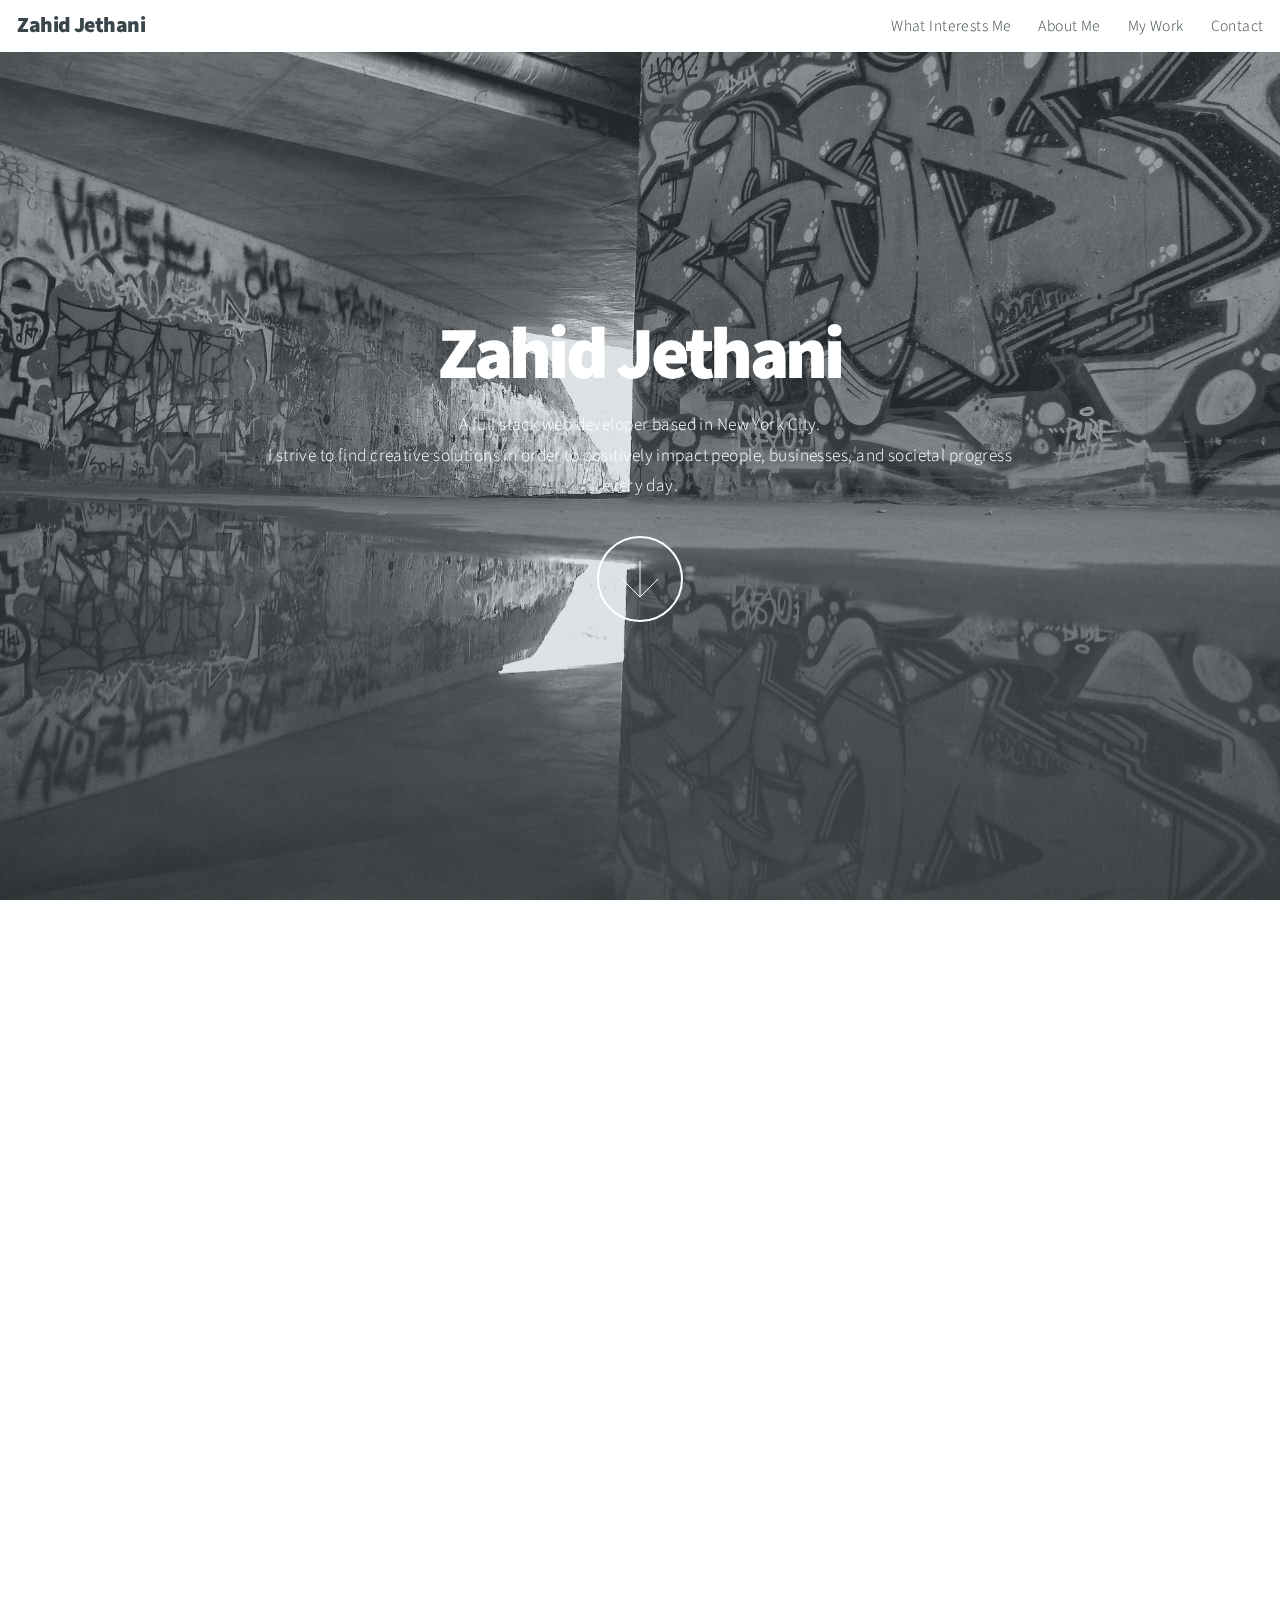
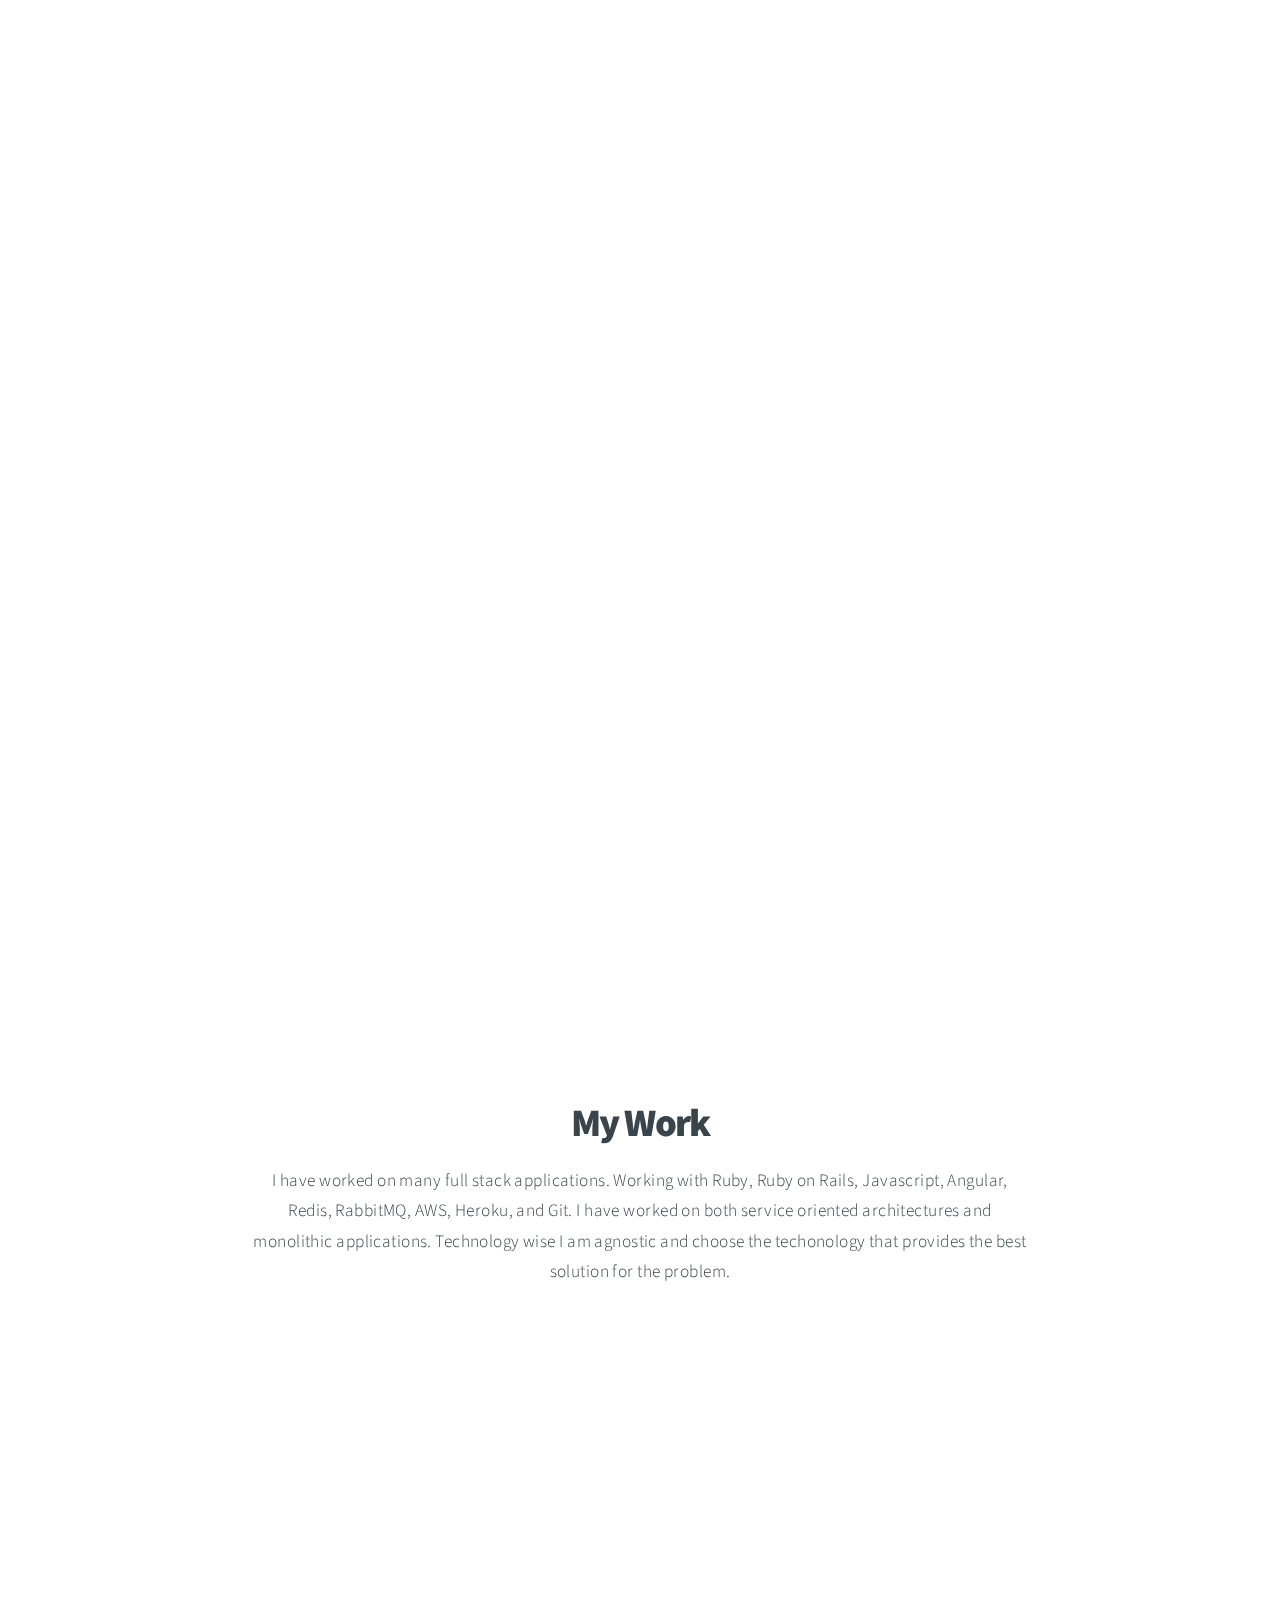
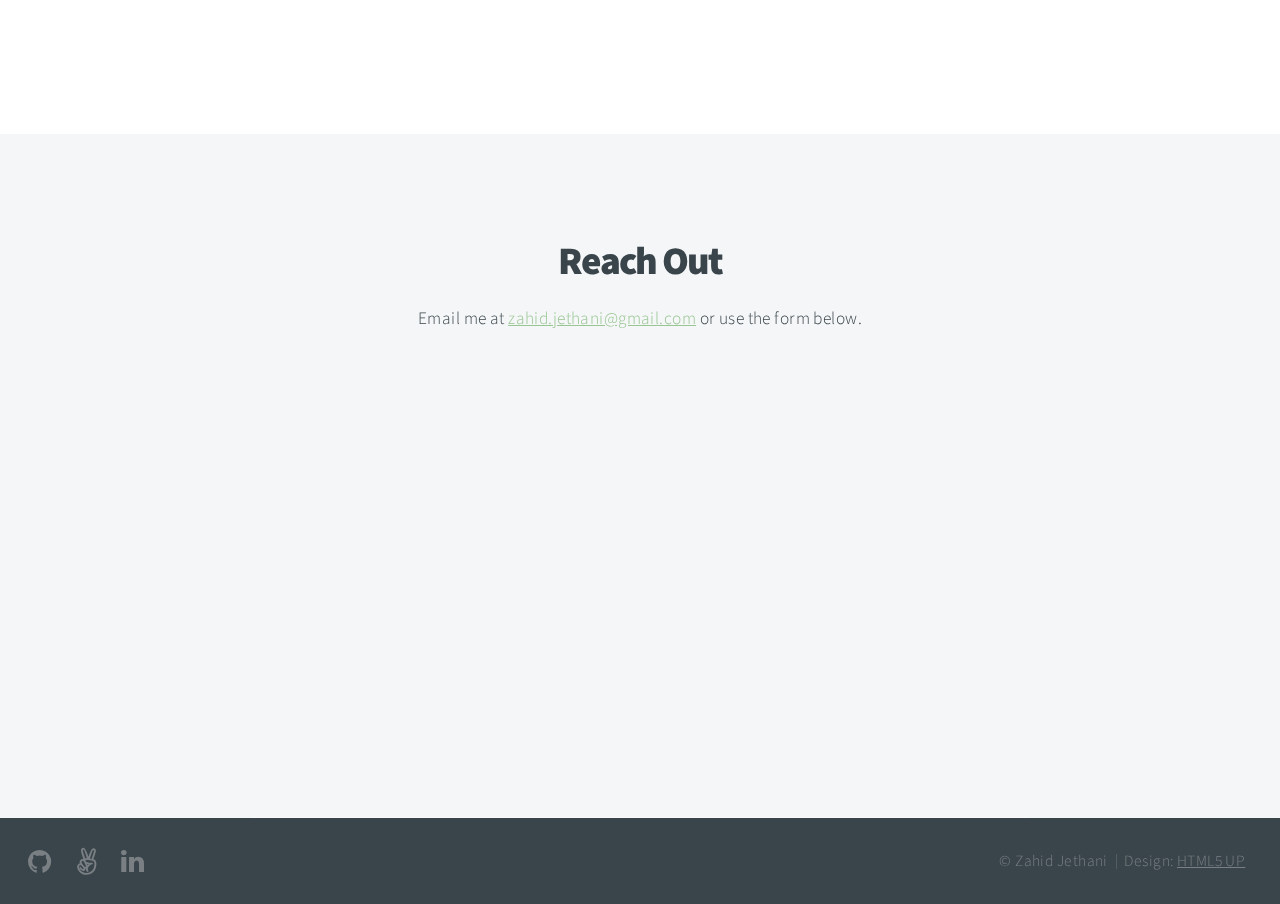
<file: index.html>
<!DOCTYPE HTML>
<!--
	Big Picture by HTML5 UP
	html5up.net | @ajlkn
	Free for personal and commercial use under the CCA 3.0 license (html5up.net/license)
-->
<html>
	<head>
		<title>Zahid Jethani</title>
		<meta charset="utf-8" />
		<meta name="viewport" content="width=device-width, initial-scale=1" />
		<link rel="stylesheet" href="assets/css/main.css" />

    <link rel="apple-touch-icon" sizes="180x180" href="favicons/apple-touch-icon.png">
    <link rel="icon" type="image/png" href="favicons/favicon-32x32.png" sizes="32x32">
    <link rel="icon" type="image/png" href="favicons/favicon-16x16.png" sizes="16x16">
    <link rel="manifest" href="favicons/manifest.json">
    <link rel="mask-icon" href="favicons/safari-pinned-tab.svg" color="#5bbad5">
    <meta name="theme-color" content="#ffffff">
	</head>
	<body>

		<!-- Header -->
			<header id="header">
        <h1><a href="#intro">Zahid Jethani</a></h1>
				<nav>
					<ul>
						<li><a href="#interests">What Interests Me</a></li>
						<li><a href="#about">About Me</a></li>
						<li><a href="#work">My Work</a></li>
						<li><a href="#contact">Contact</a></li>
					</ul>
				</nav>
			</header>

		<!-- Intro -->
			<section id="intro" class="main style1 dark fullscreen">
				<div class="content">
					<header>
						<h2>Zahid Jethani</h2>
					</header>
					<p>
						A full stack web developer based in New York City.<br>
            I strive to find creative solutions in order to positively impact people, businesses, and societal progress every day.
					</p>
					<footer>
						<a href="#interests" class="button style2 down">More</a>
					</footer>
				</div>
			</section>

		<!-- Interests -->
			<section id="interests" class="main style2 left dark fullscreen">
				<div class="content box">
					<header>
						<h2>What Interests Me</h2>
					</header>
					<img src="images/zahid_jethani.jpg" />
					<p>
            Stimulation. I want to be intellectually challenged and find unique, elegant solutions to complex problems.
					</p>
				</div>
				<a href="#about" class="button style2 down anchored">Next</a>
			</section>

		<!-- Two -->
			<section id="about" class="main style2 left dark fullscreen">
				<div class="content box style2">
					<header>
						<h2>About Me</h2>
					</header>
					<p>
            I grew up in Vancouver, Canada where I was majorly interested in athletics and sciences. I had the privilege of playing rugby for team Canada and then attended Brown University in Prov, RI where I studied neuroscience with a concentration in mTBI (concussions). After my undergraduate studies I settled in San Francisco, CA where I helped start a fintech company. After some years in California I decided to move to Brooklyn, NY where I am currently working as a full stack developer.
						<a href="assets/docs/zahid_jethani_resume_latest.pdf", target="blank">
							View my full resume here.
						<a>
					</p>
				</div>
				<a href="#work" class="button style2 down anchored">Next</a>
			</section>

		<!-- Work -->
			<section id="work" class="main style3 primary">
				<div class="content">
					<header>
						<h2>My Work</h2>
						<p>
            I have worked on many full stack applications. Working with Ruby, Ruby on Rails, Javascript, Angular, Redis, RabbitMQ, AWS, Heroku, and Git. I have worked on both service oriented architectures and monolithic applications. Technology wise I am agnostic and choose the techonology that provides the best solution for the problem.
						</p>
					</header>

					<!-- Gallery  -->
						<div class="gallery">
							<article class="from-left">
                <span>
                  <a href="https://fundingcircle.com" target="blank" data-poptrox="ignore" class="image fit">
                    <img src="images/funding_circle.jpg" title="Funding Circle" alt="FundingCircle Logo" />
                  </a>
                </span>
							</article>
							<article class="from-right">
                <span>
                  <a href="http://everwise.com" target="blank" data-poptrox="ignore" class="image fit">
                    <img src="images/everwise.jpg" title="Everwise" alt="Everwise Logo" />
                  </a>
                </span>
							</article>
						</div>

				</div>
			</section>

		<!-- Contact -->
			<section id="contact" class="main style3 secondary">
				<div class="content">
					<header>
						<h2>Reach Out</h2>
						<p>
            Email me at <a href="mailto:zahid.jethani@gmail.com", target="blank">zahid.jethani@gmail.com</a> or use the form below.
						</p>
					</header>
					<div class="box">
						<form action="https://formspree.io/zahid.jethani@gmail.com" method="post">
							<div class="field half first"><input type="text" name="name" placeholder="Name" /></div>
							<div class="field half"><input type="email" name="email" placeholder="Email" /></div>
							<div class="field"><textarea name="message" placeholder="Message" rows="6"></textarea></div>
							<ul class="actions">
								<li><input type="submit" value="Send Message" /></li>
							</ul>
						</form>
					</div>
				</div>
			</section>

		<!-- Footer -->
			<footer id="footer">

				<!-- Icons -->
					<ul class="actions">
						<li>
							<a href="https://github.com/zahidkarim" class="icon fa-github", target="blank">
								<span class="label">Github</span>
							</a>
						</li>
						<li>
							<a href="https://angel.co/zahid-jethani-2" class="icon fa-angellist", target="blank">
								<span class="label">Angel List</span>
							</a>
						</li>
						<li>
							<a href="https://www.linkedin.com/in/zahid-jethani-04983262" class="icon fa-linkedin", target="blank">
								<span class="label">LinkedIn</span>
							</a>
						</li>
					</ul>

				<!-- Menu -->
					<ul class="menu">
            <li>&copy; Zahid Jethani</li><li>Design: <a href="https://html5up.net", target="blank">HTML5 UP</a></li>
					</ul>

			</footer>

		<!-- Scripts -->
			<script src="assets/js/jquery.min.js"></script>
			<script src="assets/js/jquery.poptrox.min.js"></script>
			<script src="assets/js/jquery.scrolly.min.js"></script>
			<script src="assets/js/jquery.scrollex.min.js"></script>
			<script src="assets/js/skel.min.js"></script>
			<script src="assets/js/util.js"></script>
			<!--[if lte IE 8]><script src="assets/js/ie/respond.min.js"></script><![endif]-->
			<script src="assets/js/main.js"></script>

	</body>
</html>
</file>
<file: assets/css/main.css>
@import url("https://fonts.googleapis.com/css?family=Source+Sans+Pro:300,900");
@import url("font-awesome.min.css");
/*
	Big Picture by HTML5 UP
	html5up.net | @ajlkn
	Free for personal and commercial use under the CCA 3.0 license (html5up.net/license)
*/
/* Reset */
html, body, div, span, applet, object, iframe, h1, h2, h3, h4, h5, h6, p, blockquote, pre, a, abbr, acronym, address, big, cite, code, del, dfn, em, img, ins, kbd, q, s, samp, small, strike, strong, sub, sup, tt, var, b, u, i, center, dl, dt, dd, ol, ul, li, fieldset, form, label, legend, table, caption, tbody, tfoot, thead, tr, th, td, article, aside, canvas, details, embed, figure, figcaption, footer, header, hgroup, menu, nav, output, ruby, section, summary, time, mark, audio, video {
  margin: 0;
  padding: 0;
  border: 0;
  font-size: 100%;
  font: inherit;
  vertical-align: baseline; }

article, aside, details, figcaption, figure, footer, header, hgroup, menu, nav, section {
  display: block; }

body {
  line-height: 1; }

ol, ul {
  list-style: none; }

blockquote, q {
  quotes: none; }

blockquote:before, blockquote:after, q:before, q:after {
  content: '';
  content: none; }

table {
  border-collapse: collapse;
  border-spacing: 0; }

body {
  -webkit-text-size-adjust: none; }

/* Box Model */
*, *:before, *:after {
  -moz-box-sizing: border-box;
  -webkit-box-sizing: border-box;
  box-sizing: border-box; }

/* Basic */
@-ms-viewport {
  width: device-width; }
html {
  height: 100%; }

body {
  background: #ffffff;
  height: 100%;
  min-width: 320px; }
  body.is-loading *, body.is-loading *:before, body.is-loading *:after {
    -moz-animation: none !important;
    -webkit-animation: none !important;
    -ms-animation: none !important;
    animation: none !important;
    -moz-transition: none !important;
    -webkit-transition: none !important;
    -ms-transition: none !important;
    transition: none !important; }

/* Spinner */
@-moz-keyframes spinner-rotate {
  0% {
    -moz-transform: scale(1) rotate(0deg);
    -webkit-transform: scale(1) rotate(0deg);
    -ms-transform: scale(1) rotate(0deg);
    transform: scale(1) rotate(0deg); }
  100% {
    -moz-transform: scale(1) rotate(360deg);
    -webkit-transform: scale(1) rotate(360deg);
    -ms-transform: scale(1) rotate(360deg);
    transform: scale(1) rotate(360deg); } }
@-webkit-keyframes spinner-rotate {
  0% {
    -moz-transform: scale(1) rotate(0deg);
    -webkit-transform: scale(1) rotate(0deg);
    -ms-transform: scale(1) rotate(0deg);
    transform: scale(1) rotate(0deg); }
  100% {
    -moz-transform: scale(1) rotate(360deg);
    -webkit-transform: scale(1) rotate(360deg);
    -ms-transform: scale(1) rotate(360deg);
    transform: scale(1) rotate(360deg); } }
@-ms-keyframes spinner-rotate {
  0% {
    -moz-transform: scale(1) rotate(0deg);
    -webkit-transform: scale(1) rotate(0deg);
    -ms-transform: scale(1) rotate(0deg);
    transform: scale(1) rotate(0deg); }
  100% {
    -moz-transform: scale(1) rotate(360deg);
    -webkit-transform: scale(1) rotate(360deg);
    -ms-transform: scale(1) rotate(360deg);
    transform: scale(1) rotate(360deg); } }
@keyframes spinner-rotate {
  0% {
    -moz-transform: scale(1) rotate(0deg);
    -webkit-transform: scale(1) rotate(0deg);
    -ms-transform: scale(1) rotate(0deg);
    transform: scale(1) rotate(0deg); }
  100% {
    -moz-transform: scale(1) rotate(360deg);
    -webkit-transform: scale(1) rotate(360deg);
    -ms-transform: scale(1) rotate(360deg);
    transform: scale(1) rotate(360deg); } }
/* Loader */
@-moz-keyframes spinner-show {
  0% {
    opacity: 0; }
  100% {
    opacity: 1; } }
@-webkit-keyframes spinner-show {
  0% {
    opacity: 0; }
  100% {
    opacity: 1; } }
@-ms-keyframes spinner-show {
  0% {
    opacity: 0; }
  100% {
    opacity: 1; } }
@keyframes spinner-show {
  0% {
    opacity: 0; }
  100% {
    opacity: 1; } }
@-moz-keyframes spinner-hide {
  0% {
    -moz-transform: scale(1) rotate(0deg);
    -webkit-transform: scale(1) rotate(0deg);
    -ms-transform: scale(1) rotate(0deg);
    transform: scale(1) rotate(0deg);
    color: #e5e6e7;
    z-index: 100001; }
  99% {
    -moz-transform: scale(0.5) rotate(360deg);
    -webkit-transform: scale(0.5) rotate(360deg);
    -ms-transform: scale(0.5) rotate(360deg);
    transform: scale(0.5) rotate(360deg);
    color: #e5e6e7;
    z-index: 100001; }
  100% {
    -moz-transform: scale(0.5) rotate(360deg);
    -webkit-transform: scale(0.5) rotate(360deg);
    -ms-transform: scale(0.5) rotate(360deg);
    transform: scale(0.5) rotate(360deg);
    color: #e5e6e7;
    z-index: -1; } }
@-webkit-keyframes spinner-hide {
  0% {
    -moz-transform: scale(1) rotate(0deg);
    -webkit-transform: scale(1) rotate(0deg);
    -ms-transform: scale(1) rotate(0deg);
    transform: scale(1) rotate(0deg);
    color: #e5e6e7;
    z-index: 100001; }
  99% {
    -moz-transform: scale(0.5) rotate(360deg);
    -webkit-transform: scale(0.5) rotate(360deg);
    -ms-transform: scale(0.5) rotate(360deg);
    transform: scale(0.5) rotate(360deg);
    color: #e5e6e7;
    z-index: 100001; }
  100% {
    -moz-transform: scale(0.5) rotate(360deg);
    -webkit-transform: scale(0.5) rotate(360deg);
    -ms-transform: scale(0.5) rotate(360deg);
    transform: scale(0.5) rotate(360deg);
    color: #e5e6e7;
    z-index: -1; } }
@-ms-keyframes spinner-hide {
  0% {
    -moz-transform: scale(1) rotate(0deg);
    -webkit-transform: scale(1) rotate(0deg);
    -ms-transform: scale(1) rotate(0deg);
    transform: scale(1) rotate(0deg);
    color: #e5e6e7;
    z-index: 100001; }
  99% {
    -moz-transform: scale(0.5) rotate(360deg);
    -webkit-transform: scale(0.5) rotate(360deg);
    -ms-transform: scale(0.5) rotate(360deg);
    transform: scale(0.5) rotate(360deg);
    color: #e5e6e7;
    z-index: 100001; }
  100% {
    -moz-transform: scale(0.5) rotate(360deg);
    -webkit-transform: scale(0.5) rotate(360deg);
    -ms-transform: scale(0.5) rotate(360deg);
    transform: scale(0.5) rotate(360deg);
    color: #e5e6e7;
    z-index: -1; } }
@keyframes spinner-hide {
  0% {
    -moz-transform: scale(1) rotate(0deg);
    -webkit-transform: scale(1) rotate(0deg);
    -ms-transform: scale(1) rotate(0deg);
    transform: scale(1) rotate(0deg);
    color: #e5e6e7;
    z-index: 100001; }
  99% {
    -moz-transform: scale(0.5) rotate(360deg);
    -webkit-transform: scale(0.5) rotate(360deg);
    -ms-transform: scale(0.5) rotate(360deg);
    transform: scale(0.5) rotate(360deg);
    color: #e5e6e7;
    z-index: 100001; }
  100% {
    -moz-transform: scale(0.5) rotate(360deg);
    -webkit-transform: scale(0.5) rotate(360deg);
    -ms-transform: scale(0.5) rotate(360deg);
    transform: scale(0.5) rotate(360deg);
    color: #e5e6e7;
    z-index: -1; } }
@-moz-keyframes overlay-hide {
  0% {
    opacity: 1;
    z-index: 100000; }
  15% {
    opacity: 1;
    z-index: 100000; }
  99% {
    opacity: 0;
    z-index: 100000; }
  100% {
    opacity: 0;
    z-index: -1; } }
@-webkit-keyframes overlay-hide {
  0% {
    opacity: 1;
    z-index: 100000; }
  15% {
    opacity: 1;
    z-index: 100000; }
  99% {
    opacity: 0;
    z-index: 100000; }
  100% {
    opacity: 0;
    z-index: -1; } }
@-ms-keyframes overlay-hide {
  0% {
    opacity: 1;
    z-index: 100000; }
  15% {
    opacity: 1;
    z-index: 100000; }
  99% {
    opacity: 0;
    z-index: 100000; }
  100% {
    opacity: 0;
    z-index: -1; } }
@keyframes overlay-hide {
  0% {
    opacity: 1;
    z-index: 100000; }
  15% {
    opacity: 1;
    z-index: 100000; }
  99% {
    opacity: 0;
    z-index: 100000; }
  100% {
    opacity: 0;
    z-index: -1; } }
body {
  text-decoration: none; }
  body:before {
    -moz-animation: spinner-show 1.5s 1 0.25s ease forwards, spinner-hide 0.25s ease-in-out forwards !important;
    -webkit-animation: spinner-show 1.5s 1 0.25s ease forwards, spinner-hide 0.25s ease-in-out forwards !important;
    -ms-animation: spinner-show 1.5s 1 0.25s ease forwards, spinner-hide 0.25s ease-in-out forwards !important;
    animation: spinner-show 1.5s 1 0.25s ease forwards, spinner-hide 0.25s ease-in-out forwards !important;
    -moz-transform-origin: 50% 50%;
    -webkit-transform-origin: 50% 50%;
    -ms-transform-origin: 50% 50%;
    transform-origin: 50% 50%;
    -moz-osx-font-smoothing: grayscale;
    -webkit-font-smoothing: antialiased;
    font-family: FontAwesome;
    font-style: normal;
    font-weight: normal;
    text-transform: none !important;
    color: #e5e6e7;
    content: '\f1ce';
    cursor: default;
    display: block;
    font-size: 2em;
    height: 2em;
    left: 50%;
    line-height: 2em;
    margin: -1em 0 0 -1em;
    opacity: 0;
    position: fixed;
    text-align: center;
    top: 50%;
    width: 2em;
    z-index: -1; }
  body:after {
    -moz-animation: overlay-hide 1.5s ease-in forwards !important;
    -webkit-animation: overlay-hide 1.5s ease-in forwards !important;
    -ms-animation: overlay-hide 1.5s ease-in forwards !important;
    animation: overlay-hide 1.5s ease-in forwards !important;
    background: #ffffff;
    content: '';
    display: block;
    height: 100%;
    left: 0;
    opacity: 0;
    position: fixed;
    top: 0;
    width: 100%;
    z-index: -1; }
  body.is-loading:before {
    -moz-animation: spinner-show 1.5s 1 0.25s ease forwards, spinner-rotate 0.75s infinite linear !important;
    -webkit-animation: spinner-show 1.5s 1 0.25s ease forwards, spinner-rotate 0.75s infinite linear !important;
    -ms-animation: spinner-show 1.5s 1 0.25s ease forwards, spinner-rotate 0.75s infinite linear !important;
    animation: spinner-show 1.5s 1 0.25s ease forwards, spinner-rotate 0.75s infinite linear !important;
    z-index: 100001; }
  body.is-loading:after {
    -moz-animation: none !important;
    -webkit-animation: none !important;
    -ms-animation: none !important;
    animation: none !important;
    opacity: 1;
    z-index: 100000; }

@media (-webkit-min-device-pixel-ratio: 2) {
  body:before {
    line-height: 2.025em; } }
/* Type */
body, input, textarea, select {
  font-family: "Source Sans Pro", "sans-serif";
  font-weight: 300;
  font-size: 18pt;
  line-height: 1.75em;
  color: #39454b;
  letter-spacing: 0.025em; }
  @media screen and (max-width: 1920px) {
    body, input, textarea, select {
      font-size: 17pt; } }
  @media screen and (max-width: 1680px) {
    body, input, textarea, select {
      font-size: 15pt; } }
  @media screen and (max-width: 1280px) {
    body, input, textarea, select {
      font-size: 13pt; } }
  @media screen and (max-width: 1000px) {
    body, input, textarea, select {
      font-size: 13pt; } }
  @media screen and (max-width: 736px) {
    body, input, textarea, select {
      font-size: 12pt;
      line-height: 1.5em; } }

h1, h2, h3, h4, h5, h6 {
  font-weight: 900;
  color: inherit;
  letter-spacing: -0.0325em; }
  h1 a, h2 a, h3 a, h4 a, h5 a, h6 a {
    color: inherit;
    text-decoration: none; }

h2 {
  font-size: 2.25em;
  line-height: 1.25em;
  letter-spacing: -0.05em; }

@media screen and (max-width: 736px) {
  h2 {
    font-size: 1.5em; } }
strong, b {
  font-weight: 900;
  color: inherit; }

em, i {
  font-style: italic; }

a {
  -moz-transition: color 0.2s ease-in-out;
  -webkit-transition: color 0.2s ease-in-out;
  -ms-transition: color 0.2s ease-in-out;
  transition: color 0.2s ease-in-out;
  color: #98c593; }

sub {
  position: relative;
  top: 0.5em;
  font-size: 0.8em; }

sup {
  position: relative;
  top: -0.5em;
  font-size: 0.8em; }

hr {
  border: 0;
  border-top: solid 1px #e5e6e7; }

blockquote {
  border-left: solid 0.5em #e5e6e7;
  padding: 1em 0 1em 2em;
  font-style: italic; }

p, ul, ol, dl, table {
  margin-bottom: 1em; }

/* Box */
.box {
  background: #ffffff;
  opacity: 0.8;
  color: #39454b;
  padding: 2em; }
  .box > :last-child {
    margin-bottom: 0; }
  .box.style2 {
    padding: 2.5em 2.5em 2.5em 2.5em; }
  @media screen and (max-width: 736px) {
    .box {
      padding: 1em; }
      .box.style2 {
        padding: 1.5em 1.25em 1.5em 1.25em;
        background-color: rgba(255, 255, 255, 0.9); } }

/* Button */
input[type="button"],
input[type="submit"],
input[type="reset"],
.button,
button {
  -moz-appearance: none;
  -webkit-appearance: none;
  -ms-appearance: none;
  appearance: none;
  -moz-transition: background-color 0.2s ease-in-out;
  -webkit-transition: background-color 0.2s ease-in-out;
  -ms-transition: background-color 0.2s ease-in-out;
  transition: background-color 0.2s ease-in-out;
  background-color: #98c593;
  border: 0;
  border-radius: 3.5em;
  color: #ffffff;
  cursor: pointer;
  display: inline-block;
  height: 3.5em;
  line-height: 3.5em;
  outline: 0;
  padding: 0 2em 0 2em;
  position: relative;
  text-align: center;
  text-decoration: none; }
  input[type="button"].down,
  input[type="submit"].down,
  input[type="reset"].down,
  .button.down,
  button.down {
    width: 5em;
    height: 5em;
    line-height: 4.5em;
    padding: 0;
    background-image: url("images/dark-arrow.svg");
    background-position: center center;
    background-repeat: no-repeat;
    text-indent: -10em;
    overflow: hidden; }
    input[type="button"].down.anchored,
    input[type="submit"].down.anchored,
    input[type="reset"].down.anchored,
    .button.down.anchored,
    button.down.anchored {
      bottom: 0;
      border-bottom: 0;
      border-radius: 3em 3em 0 0;
      height: 4.5em;
      margin-left: -2.5em; }
  input[type="button"].anchored,
  input[type="submit"].anchored,
  input[type="reset"].anchored,
  .button.anchored,
  button.anchored {
    position: absolute;
    left: 50%; }
  input[type="button"]:hover,
  input[type="submit"]:hover,
  input[type="reset"]:hover,
  .button:hover,
  button:hover {
    background-color: #a8cea4; }
  input[type="button"]:active,
  input[type="submit"]:active,
  input[type="reset"]:active,
  .button:active,
  button:active {
    background-color: #88bc82; }
  input[type="button"].style2,
  input[type="submit"].style2,
  input[type="reset"].style2,
  .button.style2,
  button.style2 {
    background-color: transparent;
    border: solid 2px #e5e6e7;
    color: inherit; }
    input[type="button"].style2:hover,
    input[type="submit"].style2:hover,
    input[type="reset"].style2:hover,
    .button.style2:hover,
    button.style2:hover {
      background-color: rgba(229, 230, 231, 0.25); }
    input[type="button"].style2:active,
    input[type="submit"].style2:active,
    input[type="reset"].style2:active,
    .button.style2:active,
    button.style2:active {
      background-color: rgba(229, 230, 231, 0.375); }
    input[type="button"].style2.down,
    input[type="submit"].style2.down,
    input[type="reset"].style2.down,
    .button.style2.down,
    button.style2.down {
      background-image: url("images/arrow.svg"); }

/* Form */
form {
  margin: 0 0 2em 0; }
  form .field {
    margin: 0 0 1.5em 0; }
    form .field.half {
      width: 50%;
      float: left;
      padding: 0 0 0 0.75em; }
      form .field.half.first {
        padding: 0 0.75em 0 0; }
  form > .actions {
    margin: 1.5em 0 0 0 !important; }
  @media screen and (max-width: 736px) {
    form .field {
      margin: 0 0 1em 0; }
      form .field.half {
        padding: 0 0 0 0.5em; }
        form .field.half.first {
          padding: 0 0.5em 0 0; }
    form > .actions {
      margin: 1em 0 0 0 !important; } }
  @media screen and (max-width: 480px) {
    form .field.half {
      width: 100%;
      float: none;
      padding: 0; }
      form .field.half.first {
        padding: 0; } }

label {
  display: block; }

input[type="text"],
input[type="password"],
input[type="email"],
input[type="tel"],
input[type="search"],
input[type="url"],
select,
textarea {
  -moz-appearance: none;
  -webkit-appearance: none;
  -ms-appearance: none;
  appearance: none;
  -moz-transition: border-color 0.2s ease-in-out, color 0.2s ease-in-out;
  -webkit-transition: border-color 0.2s ease-in-out, color 0.2s ease-in-out;
  -ms-transition: border-color 0.2s ease-in-out, color 0.2s ease-in-out;
  transition: border-color 0.2s ease-in-out, color 0.2s ease-in-out;
  color: #39454b;
  display: block;
  width: 100%;
  padding: 0.65em 0.75em;
  background: none;
  border: solid 2px #e5e6e7;
  color: inherit;
  border-radius: 0.5em;
  outline: none; }
  input[type="text"]:focus,
  input[type="password"]:focus,
  input[type="email"]:focus,
  input[type="tel"]:focus,
  input[type="search"]:focus,
  input[type="url"]:focus,
  select:focus,
  textarea:focus {
    border-color: #9ac8e9; }

input[type="text"],
input[type="password"],
input[type="email"],
input[type="tel"],
input[type="search"],
input[type="url"],
select {
  line-height: 1.35em; }

textarea {
  min-height: 8em; }

::-moz-focus-inner {
  border: 0; }

::-webkit-input-placeholder {
  opacity: 0.375; }

:-moz-placeholder {
  opacity: 0.375; }

::-moz-placeholder {
  opacity: 0.375; }

:-ms-input-placeholder {
  opacity: 0.375; }

.formerize-placeholder {
  opacity: 0.375; }

/* Icon */
.icon {
  text-decoration: none; }
  .icon:before {
    display: inline-block;
    font-family: FontAwesome;
    font-size: 1.25em;
    text-decoration: none;
    font-style: normal;
    font-weight: normal;
    line-height: 1;
    -webkit-font-smoothing: antialiased;
    -moz-osx-font-smoothing: grayscale; }
  .icon > .label {
    display: none; }

/* Image */
.image {
  position: relative;
  display: inline-block; }
  .image:before {
    content: '';
    position: absolute;
    left: 0;
    top: 0;
    width: 100%;
    height: 100%;
    background: url("images/overlay.png");
    transition: opacity .25s ease-in-out; }
  .image:hover:before {
    opacity: 0; }
  .image img {
    display: block;
    width: 100%; }
  .image.featured {
    display: block;
    width: 100%;
    margin: 0 0 2em 0; }
  .image.fit {
    display: block;
    width: 100%; }
  .image.left {
    float: left;
    margin: 0 2em 2em 0; }
  .image.centered {
    display: block;
    margin: 0 0 2em 0; }
    .image.centered img {
      margin: 0 auto;
      width: auto; }

/* List */
ul.default {
  list-style: disc;
  padding-left: 1em; }
  ul.default li {
    padding-left: 0.5em; }
ul.icons {
  cursor: default; }
  ul.icons li {
    display: inline-block; }
  ul.icons a {
    display: inline-block;
    width: 2em;
    height: 2em;
    line-height: 2em;
    text-align: center;
    border: 0; }
ul.menu {
  cursor: default; }
  ul.menu li {
    display: inline-block;
    line-height: 1em;
    border-left: solid 1px #e5e6e7;
    padding: 0 0 0 0.5em;
    margin: 0 0 0 0.5em; }
    ul.menu li:first-child {
      border-left: 0;
      padding-left: 0;
      margin-left: 0; }
ul.actions {
  cursor: default; }
  ul.actions li {
    display: inline-block;
    margin: 0 0 0 0.5em; }
    ul.actions li:first-child {
      margin-left: 0; }

ol.default {
  list-style: decimal;
  padding-left: 1.25em; }
  ol.default li {
    padding-left: 0.25em; }

/* Sections/Article */
header {
  margin-bottom: 1em; }
  header p {
    display: block;
    margin: 1em 0 0 0;
    padding: 0 0 0.5em 0; }

footer {
  margin-top: 2em; }

/* Table */
table {
  width: 100%; }
  table.default {
    width: 100%; }
    table.default tbody tr:nth-child(2n+2) {
      background: rgba(229, 230, 231, 0.5); }
    table.default td {
      padding: 0.5em 1em 0.5em 1em; }
    table.default th {
      text-align: left;
      font-weight: 900;
      padding: 0.5em 1em 0.5em 1em; }
    table.default thead {
      background: #39454b;
      color: #ffffff; }
    table.default tfoot {
      background: #e5e6e7; }

/* Poptrox */
.poptrox-popup {
  -moz-box-sizing: content-box;
  -webkit-box-sizing: content-box;
  -ms-box-sizing: content-box;
  box-sizing: content-box;
  background: #fff;
  padding-bottom: 3em;
  box-shadow: 0 0.1em 0.15em 0 rgba(0, 0, 0, 0.15); }
  .poptrox-popup .loader {
    position: absolute;
    top: 50%;
    left: 50%;
    margin: -1em 0 0 -1em;
    width: 2em;
    height: 2em;
    display: block;
    font-size: 2em; }
    .poptrox-popup .loader:before {
      -moz-animation: spinner-rotate 0.75s infinite linear !important;
      -webkit-animation: spinner-rotate 0.75s infinite linear !important;
      -ms-animation: spinner-rotate 0.75s infinite linear !important;
      animation: spinner-rotate 0.75s infinite linear !important;
      -moz-osx-font-smoothing: grayscale;
      -webkit-font-smoothing: antialiased;
      font-family: FontAwesome;
      font-style: normal;
      font-weight: normal;
      text-transform: none !important;
      color: #e5e6e7;
      content: '\f1ce';
      cursor: default;
      display: block;
      height: 2em;
      left: 0;
      line-height: 2em;
      position: absolute;
      text-align: center;
      top: 0;
      width: 2em; }
  .poptrox-popup .caption {
    position: absolute;
    bottom: 0;
    left: 0;
    background: #ffffff;
    width: 100%;
    height: 3em;
    line-height: 2.8em;
    text-align: center;
    cursor: default;
    z-index: 1;
    font-size: 0.9em; }
  .poptrox-popup .nav-next,
  .poptrox-popup .nav-previous {
    -moz-transition: opacity 0.2s ease-in-out;
    -webkit-transition: opacity 0.2s ease-in-out;
    -ms-transition: opacity 0.2s ease-in-out;
    transition: opacity 0.2s ease-in-out;
    position: absolute;
    top: 0;
    width: 50%;
    height: 100%;
    opacity: 0;
    cursor: pointer;
    background: rgba(0, 0, 0, 0.01);
    -webkit-tap-highlight-color: rgba(255, 255, 255, 0); }
  .poptrox-popup .nav-next:before,
  .poptrox-popup .nav-previous:before {
    content: '';
    position: absolute;
    width: 96px;
    height: 64px;
    background: url("images/poptrox-nav.svg");
    top: calc(50% - 1.5em);
    margin: -32px 0 0 0; }
  .poptrox-popup:hover .nav-next,
  .poptrox-popup:hover .nav-previous {
    opacity: 0.5; }
  .poptrox-popup:hover .nav-next:hover,
  .poptrox-popup:hover .nav-previous:hover {
    opacity: 1.0; }
  .poptrox-popup .nav-previous:before {
    -moz-transform: scaleX(-1);
    -webkit-transform: scaleX(-1);
    -ms-transform: scaleX(-1);
    transform: scaleX(-1);
    -ms-filter: "FlipH";
    filter: FlipH; }
  .poptrox-popup .nav-next {
    right: 0; }
    .poptrox-popup .nav-next:before {
      right: 0; }
  .poptrox-popup .nav-previous {
    left: 0; }
    .poptrox-popup .nav-previous:before {
      left: 0; }
  .poptrox-popup .closer {
    -moz-transition: opacity 0.2s ease-in-out;
    -webkit-transition: opacity 0.2s ease-in-out;
    -ms-transition: opacity 0.2s ease-in-out;
    transition: opacity 0.2s ease-in-out;
    position: absolute;
    top: 0;
    right: 0;
    width: 64px;
    height: 64px;
    text-indent: -9999px;
    z-index: 2;
    opacity: 0;
    -webkit-tap-highlight-color: rgba(255, 255, 255, 0); }
    .poptrox-popup .closer:before {
      content: '';
      display: block;
      position: absolute;
      right: 16px;
      top: 16px;
      width: 40px;
      height: 40px;
      border-radius: 100%;
      box-shadow: inset 0 0 0 2px #fff;
      background: url("images/poptrox-closer.svg") center center;
      color: #ffffff !important; }
  .poptrox-popup:hover .closer {
    opacity: 0.5; }
    .poptrox-popup:hover .closer:hover {
      opacity: 1.0; }
  body.is-touch .poptrox-popup .nav-next,
  body.is-touch .poptrox-popup .nav-previous,
  body.is-touch .poptrox-popup .closer {
    opacity: 1.0 !important; }
  @media screen and (max-width: 736px) {
    .poptrox-popup .nav-next:before,
    .poptrox-popup .nav-previous:before {
      width: 48px;
      height: 32px;
      background-size: contain;
      margin: -16px 0 0 0; }
    .poptrox-popup .closer:before {
      right: 12px;
      top: 12px;
      width: 20px;
      height: 20px;
      box-shadow: inset 0 0 0 1px #fff;
      background-size: contain;
      opacity: 0.65; } }

/* Gallery */
.gallery {
  display: -moz-flex;
  display: -webkit-flex;
  display: -ms-flex;
  display: flex;
  -moz-flex-wrap: wrap;
  -webkit-flex-wrap: wrap;
  -ms-flex-wrap: wrap;
  flex-wrap: wrap;
  width: 45em;
  max-width: 100%;
  margin: 0 auto 2em auto; }
  .gallery article {
    -moz-transition: -moz-transform 1s ease, opacity 1s ease;
    -webkit-transition: -webkit-transform 1s ease, opacity 1s ease;
    -ms-transition: -ms-transform 1s ease, opacity 1s ease;
    transition: transform 1s ease, opacity 1s ease;
    -moz-transform: translateX(0);
    -webkit-transform: translateX(0);
    -ms-transform: translateX(0);
    transform: translateX(0);
    width: 50%;
    position: relative;
    opacity: 1.0; }
    .gallery article .box {
      position: relative;
      height: 200px;
      width: 200px;
      margin: 0;
    }
    .gallery article .image {
      margin: 0;
      display: block; }
    .gallery article:nth-last-child(1n) {
      -moz-transition-delay: 0.05s;
      -webkit-transition-delay: 0.05s;
      -ms-transition-delay: 0.05s;
      transition-delay: 0.05s; }
    .gallery article:nth-last-child(2n) {
      -moz-transition-delay: 0.05s;
      -webkit-transition-delay: 0.05s;
      -ms-transition-delay: 0.05s;
      transition-delay: 0.05s; }
    .gallery article:nth-last-child(2n) {
      -moz-transition-delay: 0.1s;
      -webkit-transition-delay: 0.1s;
      -ms-transition-delay: 0.1s;
      transition-delay: 0.1s; }
    .gallery article:nth-last-child(3n) {
      -moz-transition-delay: 0.1s;
      -webkit-transition-delay: 0.1s;
      -ms-transition-delay: 0.1s;
      transition-delay: 0.1s; }
    .gallery article:nth-last-child(3n) {
      -moz-transition-delay: 0.15s;
      -webkit-transition-delay: 0.15s;
      -ms-transition-delay: 0.15s;
      transition-delay: 0.15s; }
    .gallery article:nth-last-child(4n) {
      -moz-transition-delay: 0.15s;
      -webkit-transition-delay: 0.15s;
      -ms-transition-delay: 0.15s;
      transition-delay: 0.15s; }
    .gallery article:nth-last-child(4n) {
      -moz-transition-delay: 0.2s;
      -webkit-transition-delay: 0.2s;
      -ms-transition-delay: 0.2s;
      transition-delay: 0.2s; }
    .gallery article:nth-last-child(5n) {
      -moz-transition-delay: 0.2s;
      -webkit-transition-delay: 0.2s;
      -ms-transition-delay: 0.2s;
      transition-delay: 0.2s; }
    .gallery article:nth-last-child(5n) {
      -moz-transition-delay: 0.25s;
      -webkit-transition-delay: 0.25s;
      -ms-transition-delay: 0.25s;
      transition-delay: 0.25s; }
    .gallery article:nth-last-child(6n) {
      -moz-transition-delay: 0.25s;
      -webkit-transition-delay: 0.25s;
      -ms-transition-delay: 0.25s;
      transition-delay: 0.25s; }
    .gallery article:nth-last-child(6n) {
      -moz-transition-delay: 0.3s;
      -webkit-transition-delay: 0.3s;
      -ms-transition-delay: 0.3s;
      transition-delay: 0.3s; }
    .gallery article:nth-last-child(7n) {
      -moz-transition-delay: 0.3s;
      -webkit-transition-delay: 0.3s;
      -ms-transition-delay: 0.3s;
      transition-delay: 0.3s; }
    .gallery article:nth-last-child(7n) {
      -moz-transition-delay: 0.35s;
      -webkit-transition-delay: 0.35s;
      -ms-transition-delay: 0.35s;
      transition-delay: 0.35s; }
    .gallery article:nth-last-child(8n) {
      -moz-transition-delay: 0.35s;
      -webkit-transition-delay: 0.35s;
      -ms-transition-delay: 0.35s;
      transition-delay: 0.35s; }
    .gallery article:nth-last-child(8n) {
      -moz-transition-delay: 0.4s;
      -webkit-transition-delay: 0.4s;
      -ms-transition-delay: 0.4s;
      transition-delay: 0.4s; }
    .gallery article:nth-last-child(9n) {
      -moz-transition-delay: 0.4s;
      -webkit-transition-delay: 0.4s;
      -ms-transition-delay: 0.4s;
      transition-delay: 0.4s; }
    .gallery article:nth-last-child(9n) {
      -moz-transition-delay: 0.45s;
      -webkit-transition-delay: 0.45s;
      -ms-transition-delay: 0.45s;
      transition-delay: 0.45s; }
    .gallery article:nth-last-child(10n) {
      -moz-transition-delay: 0.45s;
      -webkit-transition-delay: 0.45s;
      -ms-transition-delay: 0.45s;
      transition-delay: 0.45s; }
    .gallery article:nth-last-child(10n) {
      -moz-transition-delay: 0.5s;
      -webkit-transition-delay: 0.5s;
      -ms-transition-delay: 0.5s;
      transition-delay: 0.5s; }
    .gallery article:nth-last-child(11n) {
      -moz-transition-delay: 0.5s;
      -webkit-transition-delay: 0.5s;
      -ms-transition-delay: 0.5s;
      transition-delay: 0.5s; }
    .gallery article:nth-last-child(11n) {
      -moz-transition-delay: 0.55s;
      -webkit-transition-delay: 0.55s;
      -ms-transition-delay: 0.55s;
      transition-delay: 0.55s; }
    .gallery article:nth-last-child(12n) {
      -moz-transition-delay: 0.55s;
      -webkit-transition-delay: 0.55s;
      -ms-transition-delay: 0.55s;
      transition-delay: 0.55s; }
    .gallery article:nth-last-child(12n) {
      -moz-transition-delay: 0.6s;
      -webkit-transition-delay: 0.6s;
      -ms-transition-delay: 0.6s;
      transition-delay: 0.6s; }
    .gallery article:nth-last-child(13n) {
      -moz-transition-delay: 0.6s;
      -webkit-transition-delay: 0.6s;
      -ms-transition-delay: 0.6s;
      transition-delay: 0.6s; }
    .gallery article:nth-last-child(13n) {
      -moz-transition-delay: 0.65s;
      -webkit-transition-delay: 0.65s;
      -ms-transition-delay: 0.65s;
      transition-delay: 0.65s; }
    .gallery article:nth-last-child(14n) {
      -moz-transition-delay: 0.65s;
      -webkit-transition-delay: 0.65s;
      -ms-transition-delay: 0.65s;
      transition-delay: 0.65s; }
    .gallery article:nth-last-child(14n) {
      -moz-transition-delay: 0.7s;
      -webkit-transition-delay: 0.7s;
      -ms-transition-delay: 0.7s;
      transition-delay: 0.7s; }
    .gallery article:nth-last-child(15n) {
      -moz-transition-delay: 0.7s;
      -webkit-transition-delay: 0.7s;
      -ms-transition-delay: 0.7s;
      transition-delay: 0.7s; }
    .gallery article:nth-last-child(15n) {
      -moz-transition-delay: 0.75s;
      -webkit-transition-delay: 0.75s;
      -ms-transition-delay: 0.75s;
      transition-delay: 0.75s; }
    .gallery article:nth-last-child(16n) {
      -moz-transition-delay: 0.75s;
      -webkit-transition-delay: 0.75s;
      -ms-transition-delay: 0.75s;
      transition-delay: 0.75s; }
    .gallery article:nth-last-child(16n) {
      -moz-transition-delay: 0.8s;
      -webkit-transition-delay: 0.8s;
      -ms-transition-delay: 0.8s;
      transition-delay: 0.8s; }
    .gallery article:nth-last-child(17n) {
      -moz-transition-delay: 0.8s;
      -webkit-transition-delay: 0.8s;
      -ms-transition-delay: 0.8s;
      transition-delay: 0.8s; }
    .gallery article:nth-last-child(17n) {
      -moz-transition-delay: 0.85s;
      -webkit-transition-delay: 0.85s;
      -ms-transition-delay: 0.85s;
      transition-delay: 0.85s; }
    .gallery article:nth-last-child(18n) {
      -moz-transition-delay: 0.85s;
      -webkit-transition-delay: 0.85s;
      -ms-transition-delay: 0.85s;
      transition-delay: 0.85s; }
    .gallery article:nth-last-child(18n) {
      -moz-transition-delay: 0.9s;
      -webkit-transition-delay: 0.9s;
      -ms-transition-delay: 0.9s;
      transition-delay: 0.9s; }
    .gallery article:nth-last-child(19n) {
      -moz-transition-delay: 0.9s;
      -webkit-transition-delay: 0.9s;
      -ms-transition-delay: 0.9s;
      transition-delay: 0.9s; }
    .gallery article:nth-last-child(19n) {
      -moz-transition-delay: 0.95s;
      -webkit-transition-delay: 0.95s;
      -ms-transition-delay: 0.95s;
      transition-delay: 0.95s; }
    .gallery article:nth-last-child(20n) {
      -moz-transition-delay: 0.95s;
      -webkit-transition-delay: 0.95s;
      -ms-transition-delay: 0.95s;
      transition-delay: 0.95s; }
    .gallery article:nth-last-child(20n) {
      -moz-transition-delay: 1s;
      -webkit-transition-delay: 1s;
      -ms-transition-delay: 1s;
      transition-delay: 1s; }
    .gallery article:nth-last-child(21n) {
      -moz-transition-delay: 1s;
      -webkit-transition-delay: 1s;
      -ms-transition-delay: 1s;
      transition-delay: 1s; }
    .gallery article:nth-last-child(21n) {
      -moz-transition-delay: 1.05s;
      -webkit-transition-delay: 1.05s;
      -ms-transition-delay: 1.05s;
      transition-delay: 1.05s; }
    .gallery article:nth-last-child(22n) {
      -moz-transition-delay: 1.05s;
      -webkit-transition-delay: 1.05s;
      -ms-transition-delay: 1.05s;
      transition-delay: 1.05s; }
    .gallery article:nth-last-child(22n) {
      -moz-transition-delay: 1.1s;
      -webkit-transition-delay: 1.1s;
      -ms-transition-delay: 1.1s;
      transition-delay: 1.1s; }
    .gallery article:nth-last-child(23n) {
      -moz-transition-delay: 1.1s;
      -webkit-transition-delay: 1.1s;
      -ms-transition-delay: 1.1s;
      transition-delay: 1.1s; }
    .gallery article:nth-last-child(23n) {
      -moz-transition-delay: 1.15s;
      -webkit-transition-delay: 1.15s;
      -ms-transition-delay: 1.15s;
      transition-delay: 1.15s; }
    .gallery article:nth-last-child(24n) {
      -moz-transition-delay: 1.15s;
      -webkit-transition-delay: 1.15s;
      -ms-transition-delay: 1.15s;
      transition-delay: 1.15s; }
  .gallery.inactive article {
    opacity: 0; }
    .gallery.inactive article.from-left {
      -moz-transform: translateX(-14em);
      -webkit-transform: translateX(-14em);
      -ms-transform: translateX(-14em);
      transform: translateX(-14em); }
    .gallery.inactive article.from-right {
      -moz-transform: translateX(14em);
      -webkit-transform: translateX(14em);
      -ms-transform: translateX(14em);
      transform: translateX(14em); }
    .gallery.inactive article.from-top {
      -moz-transform: translateY(-7em);
      -webkit-transform: translateY(-7em);
      -ms-transform: translateY(-7em);
      transform: translateY(-7em); }
    .gallery.inactive article.from-bottom {
      -moz-transform: translateY(7em);
      -webkit-transform: translateY(7em);
      -ms-transform: translateY(7em);
      transform: translateY(7em); }
  @media screen and (max-width: 480px) {
    .gallery {
      -moz-flex-wrap: nowrap;
      -webkit-flex-wrap: nowrap;
      -ms-flex-wrap: nowrap;
      flex-wrap: nowrap;
      -moz-flex-direction: column;
      -webkit-flex-direction: column;
      -ms-flex-direction: column;
      flex-direction: column; }
      .gallery article {
        width: 100%; } }

/* Header */
#header {
  position: fixed;
  z-index: 10000;
  left: 0;
  top: 0;
  width: 100%;
  background: rgba(255, 255, 255, 0.95);
  height: 3em;
  line-height: 3em;
  box-shadow: 0 0 0.15em 0 rgba(0, 0, 0, 0.1); }
  #header h1 {
    position: absolute;
    left: 1em;
    top: 0;
    height: 3em;
    line-height: 3em;
    cursor: default; }
    #header h1 a {
      font-size: 1.25em; }
  #header nav {
    position: absolute;
    right: 0.5em;
    top: 0;
    height: 3em;
    line-height: 3em; }
    #header nav ul {
      margin: 0; }
      #header nav ul li {
        display: inline-block;
        margin-left: 0.5em;
        font-size: 0.9em; }
        #header nav ul li a {
          display: block;
          color: inherit;
          text-decoration: none;
          height: 3em;
          line-height: 3em;
          padding: 0 0.5em 0 0.5em;
          outline: 0; }
  @media screen and (max-width: 736px) {
    #header {
      height: 2.5em;
      line-height: 2.5em; }
      #header h1 {
        text-align: center;
        position: relative;
        left: 0;
        top: 0;
        height: 2.5em;
        line-height: 2.5em; }
        #header h1 a {
          font-size: 1em; }
      #header nav {
        display: none; } }

body {
  padding-top: 3em; }
  @media screen and (max-width: 736px) {
    body {
      padding-top: 2.5em; } }

/* Main */
.main {
  display: -moz-flex;
  display: -webkit-flex;
  display: -ms-flex;
  display: flex;
  position: relative;
  margin: 0;
  overflow-x: hidden; }
  .main > .content {
    width: 45em;
    max-width: calc(100% - 4em);
    margin: 0 auto; }
    .main > .content > :last-child {
      margin-bottom: 0; }
  .main.fullscreen {
    min-height: 100%; }
  .main.style1 {
    -moz-align-items: center;
    -webkit-align-items: center;
    -ms-align-items: center;
    align-items: center;
    -moz-justify-content: center;
    -webkit-justify-content: center;
    -ms-justify-content: center;
    justify-content: center;
    text-align: center;
    padding: 3em 0 3em 0; }
    .main.style1 h2 {
      font-size: 4.25em;
      line-height: 1em; }
    .main.style1 > .content {
      -moz-transition: opacity 1s ease;
      -webkit-transition: opacity 1s ease;
      -ms-transition: opacity 1s ease;
      transition: opacity 1s ease;
      -moz-transform: translateZ(0);
      -webkit-transform: translateZ(0);
      -ms-transform: translateZ(0);
      transform: translateZ(0);
      opacity: 1.0;
      margin: 0; }
    .main.style1.inactive > .content {
      opacity: 0; }
  .main.style2 {
    -moz-align-items: center;
    -webkit-align-items: center;
    -ms-align-items: center;
    align-items: center;
    -moz-justify-content: center;
    -webkit-justify-content: center;
    -ms-justify-content: center;
    justify-content: center;
    padding: 3em 0 3em 0;
    overflow: hidden; }
    .main.style2 > .content {
      -moz-transition: -moz-transform 1s ease;
      -webkit-transition: -webkit-transform 1s ease;
      -ms-transition: -ms-transform 1s ease;
      transition: transform 1s ease;
      -moz-transform: translateZ(0);
      -webkit-transform: translateZ(0);
      -ms-transform: translateZ(0);
      transform: translateZ(0);
      position: relative;
      width: 35%;
      margin: 0; }
      .main.style2 > .content img {
        width: 40%;
        margin-left: 1em;
        float: right;
        border-radius: 2px; }
    .main.style2.left {
      -moz-justify-content: -moz-flex-start;
      -webkit-justify-content: -webkit-flex-start;
      -ms-justify-content: -ms-flex-start;
      justify-content: flex-start; }
    .main.style2.right {
      -moz-justify-content: -moz-flex-end;
      -webkit-justify-content: -webkit-flex-end;
      -ms-justify-content: -ms-flex-end;
      justify-content: flex-end; }
    .main.style2.inactive.left > .content {
      -moz-transform: translateX(-100%);
      -webkit-transform: translateX(-100%);
      -ms-transform: translateX(-100%);
      transform: translateX(-100%); }
    .main.style2.inactive.right > .content {
      -moz-transform: translateX(100%);
      -webkit-transform: translateX(100%);
      -ms-transform: translateX(100%);
      transform: translateX(100%); }
  .main.style3 {
    text-align: center;
    padding: 6em 0 6em 0; }
    .main.style3 .content > header {
      margin-bottom: 2em; }
    .main.style3.primary {
      background: #ffffff; }
    .main.style3.secondary {
      background: #f5f6f7; }
  .main.dark {
    color: #ffffff; }
    .main.dark a {
      color: inherit; }
    .main.dark .button.style2 {
      border-color: #ffffff; }
      .main.dark .button.style2:hover {
        background-color: rgba(255, 255, 255, 0.125); }
      .main.dark .button.style2:active {
        background-color: rgba(255, 255, 255, 0.25); }
      .main.dark .button.style2.down {
        background-image: url("images/dark-arrow.svg"); }
  body.is-touch .main {
    background-attachment: scroll !important; }
  @media screen and (max-width: 1920px) {
    .main.style2 .content {
      width: 40%; } }
  @media screen and (max-width: 1280px) {
    .main.style2 .content {
      width: 50%; } }
  @media screen and (max-width: 1000px) {
    .main.style2 .content {
      width: 60%; } }
  @media screen and (max-width: 736px) {
    .main.fullscreen {
      height: auto !important; }
    .main.style1 {
      padding: 4em 15px 4em 15px; }
      .main.style1 h2 {
        font-size: 3em; }
    .main.style2 {
      padding: 6em 15px 6em 15px; }
      .main.style2:before, .main.style2:after {
        display: none !important; }
      .main.style2 .button.anchored {
        display: none; }
      .main.style2 .content {
        width: 100%;
        max-width: 100%;
        text-align: center;
        -moz-transform: none;
        -webkit-transform: none;
        -ms-transform: none;
        transform: none; }
        .main.style2 .content.style2 img {
          width: 50%;
          margin: 0 auto 1em;
          float: none; }
    .main.style3 {
      text-align: center;
      padding: 3em 10px 3em 10px; } }
  @media screen and (max-width: 480px) {
    .main > .content {
      max-width: calc(100% - 1.5em); } }

/* Footer */
#footer {
  position: relative;
  height: 5em;
  line-height: 5em;
  margin: 0;
  background: #39454b;
  color: rgba(185, 186, 187, 0.5);
  overflow: hidden; }
  #footer a {
    color: inherit; }
    #footer a:hover {
      color: #b9babb; }
  #footer ul.actions {
    position: absolute;
    left: 1em;
    top: 0.25em;
    height: 5em;
    line-height: 5em;
    margin: 0; }
    #footer ul.actions li {
      font-size: 1.25em;
      margin: 0; }
      #footer ul.actions li a {
        padding: 0.5em; }
  #footer ul.menu {
    position: absolute;
    right: 2em;
    top: 0;
    height: 5em;
    line-height: 5em;
    margin: 0; }
    #footer ul.menu li {
      border-left-color: rgba(185, 186, 187, 0.2);
      font-size: 0.9em; }
  @media screen and (max-width: 1000px) {
    #footer {
      height: auto;
      line-height: inherit;
      text-align: center;
      padding: 2em 1em 2em 1em; }
      #footer ul.actions {
        position: relative;
        left: 0;
        top: 0;
        height: auto;
        line-height: inherit;
        margin: 0 0 1em 0; }
      #footer ul.menu {
        position: relative;
        right: 0;
        top: 0;
        height: auto;
        line-height: inherit; } }
  @media screen and (max-width: 736px) {
    #footer ul.menu li {
      border-left: 0;
      padding: 1em 0 0 0;
      margin: 0;
      display: block; }
      #footer ul.menu li:first-child {
        padding-top: 0; }
      #footer ul.menu li a {
        line-height: 1.5em; } }

/* Intro */
#intro {
  background: url("images/overlay.png"), url("../../images/intro.jpg");
  background-size: 256px 256px, cover;
  background-attachment: fixed, fixed;
  background-position: top left, bottom center;
  background-repeat: repeat, no-repeat; }

/* One */
#interests {
  background: url("images/overlay.png"), url("../../images/interests.jpg");
  background-size: 256px 256px, cover;
  background-attachment: fixed, fixed;
  background-position: top left, center center; }

/* Two */
#about {
  background: url("images/overlay.png"), url("../../images/about.jpg");
  background-size: 256px 256px, cover;
  background-attachment: fixed, fixed;
  background-position: top left, center center; }

/* Contact */
#contact {
  overflow: hidden;
  padding-bottom: 0; }
  #contact .box {
    -moz-transition: -moz-transform 1s ease;
    -webkit-transition: -webkit-transform 1s ease;
    -ms-transition: -ms-transform 1s ease;
    transition: transform 1s ease;
    -moz-transform: translateY(0);
    -webkit-transform: translateY(0);
    -ms-transform: translateY(0);
    transform: translateY(0);
    position: relative; }
  #contact.inactive .box {
    -moz-transform: translateY(100%);
    -webkit-transform: translateY(100%);
    -ms-transform: translateY(100%);
    transform: translateY(100%); }
  @media screen and (max-width: 736px) {
    #contact .box {
      padding-bottom: 2em; } }

/*# sourceMappingURL=main.css.map */
</file>
